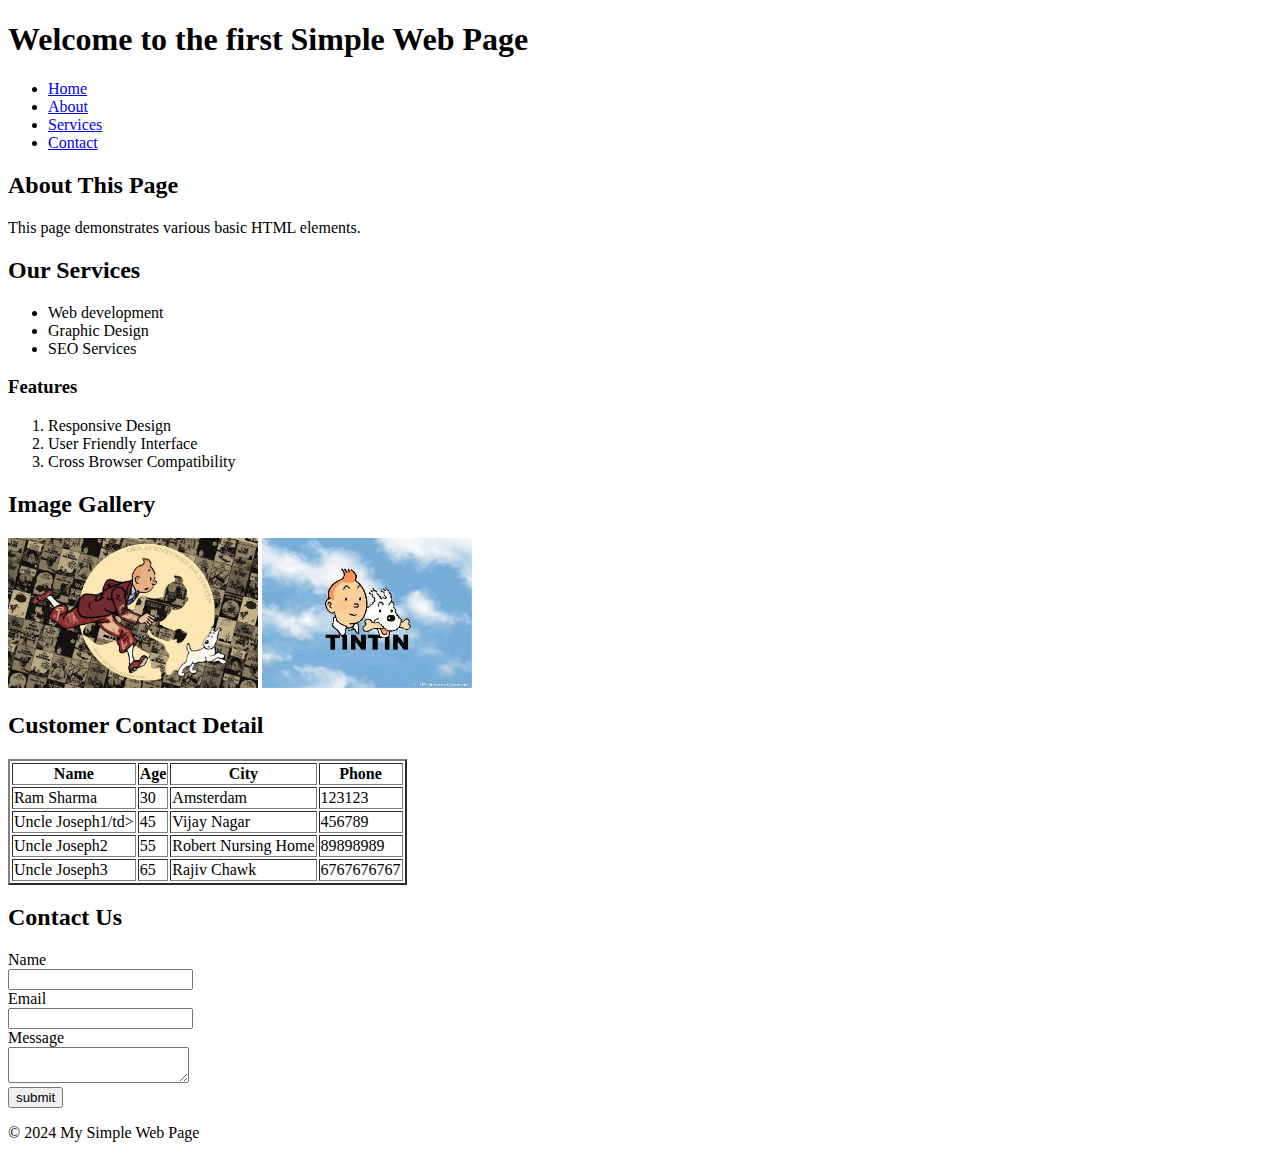
<file: index.html>
<!DOCTYPE html>
<html lang="en">
<head>
    <meta charset="UTF-8">
    <meta name="viewport" content="width=device-width, initial-scale=1.0">
    <title>Simple Webpage</title>
</head>
<body>
    <div class="heading">
    <h1>Welcome to the first Simple Web Page</h1>
    <nav>
        <ul>
            <li><a href="#">Home</a></li>
            <li><a href="#about">About</a></li>
            <li><a href="#services">Services</a></li>
            <li><a href="#contact">Contact</a></li>
        </ul>
    </nav>
</div>
    

<div id="about">
    <h2>About This Page</h2>
    <p>This page demonstrates various basic HTML elements.</p>
</div>

<div id="services">
    <h2>Our Services</h2>
    <ul>
        <li> Web development</li>
        <li>Graphic Design</li>
        <li>SEO Services</li>
    </ul>
</div>

<div class="features">
    <h3>Features</h3>
    <ol>
        <li> Responsive Design</li>
        <li>User Friendly Interface</li>
        <li>Cross Browser Compatibility</li>
    </ol>
</div>
<div class="image">
    <h2>Image Gallery</h2>
    <img src="img1.jpg" height="150px" alt="">
    <img src="img2.jpg" height="150px" alt="">
</div>

<div class="table">
    <h2>Customer Contact Detail</h2>
   <table border="2px">
    <tr>
        <th>Name</th>
        <th>Age</th>
        <th>City</th>
        <th>Phone</th>
    </tr>
    <tr>
        <td>Ram Sharma</td>
        <td>30</td>
        <td>Amsterdam</td>
        <td>123123</td>
    </tr>

    <tr>
        <td>Uncle Joseph1/td>
        <td>45</td>
        <td>Vijay Nagar</td>
        <td>456789</td>
    </tr>

    <tr>
        <td>Uncle Joseph2</td>
        <td>55</td>
        <td>Robert Nursing Home</td>
        <td>89898989</td>
    </tr>

    <tr>
        <td>Uncle Joseph3</td>
        <td>65</td>
        <td>Rajiv Chawk</td>
        <td>6767676767</td>
    </tr>

   </table>
</div>

<div id="contact">
    <h2>Contact Us</h2>
    <form>
        <label>Name</label>
        <br>
        <input type="text">
        <br>
        <label>Email</label>
        <br>
        <input type="email">
        <br>
        <label>Message</label>
        <br>
        <textarea row="5"></textarea>
        <br>
        <input type="submit" value="submit">
    </form>
</div>
<div class="footer"><p>&#169 2024 My Simple Web Page</p></div>
</body>
</html>
</file>
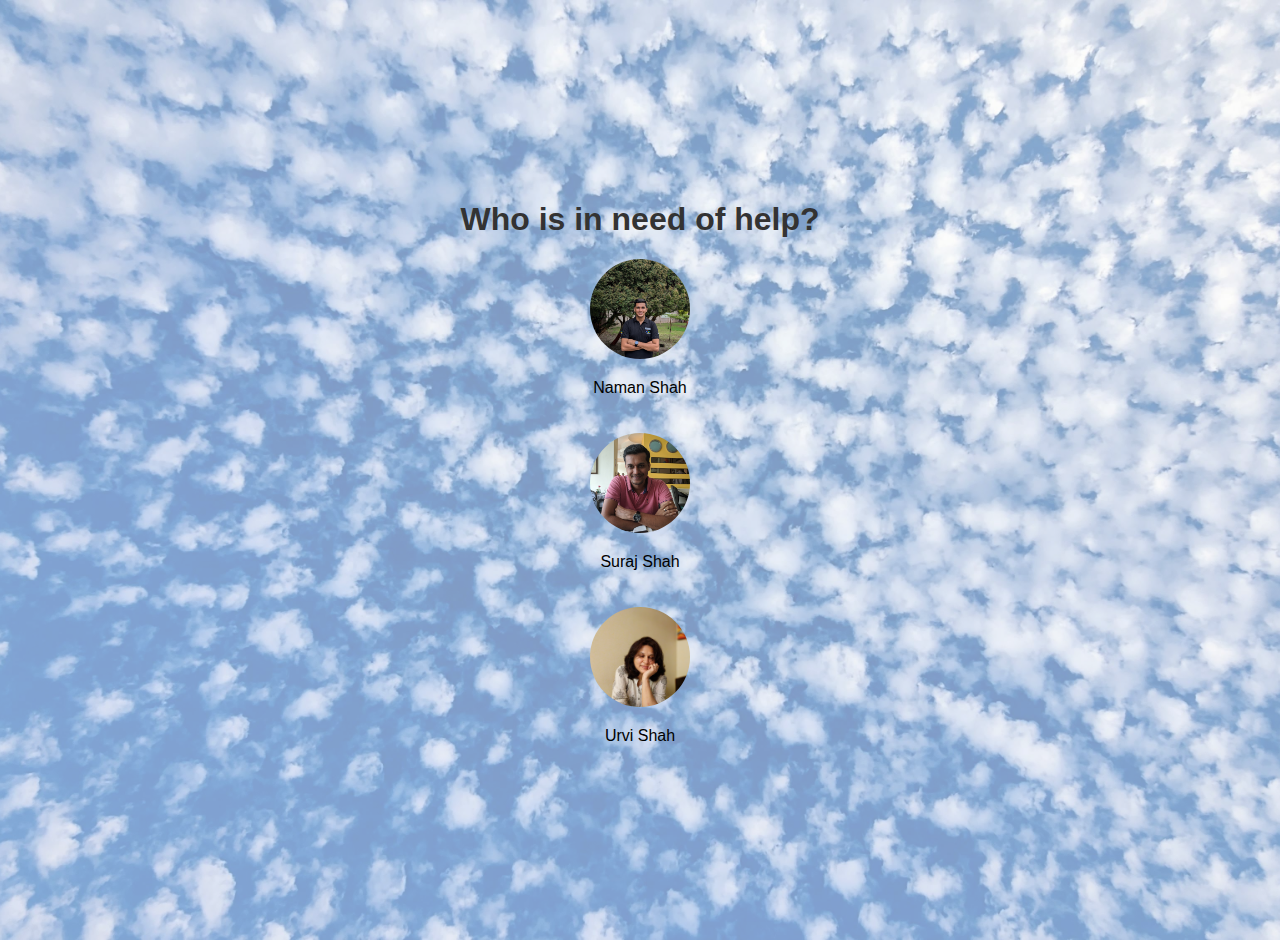
<file: Emergency Helmet Web/index.html>
<!DOCTYPE html>
<html lang="en">
<head>
    <meta charset="UTF-8">
    <meta name="viewport" content="width=device-width, initial-scale=1.0">
    <title>Emergency Help Website</title>
    <link rel="stylesheet" href="styles.css">
</head>
<body>
    
    <div class="container">
        <h1>Who is in need of help?</h1>
        <div class="profile-selection">
            <!-- User Profiles -->
            <div class="profile" onclick="showDetails('naman')">
                <img src="profile_photo.jpg" alt="Naman Shah">
                <p>Naman Shah</p>
            </div>
            <div class="profile" onclick="showDetails('father')">
                <img src="IMG_20190929_142126.jpg" alt="Father">
                <p>Suraj Shah</p>
            </div>
            <div class="profile" onclick="showDetails('thirdPerson')">
                <img src="IMG_20181117_234520.jpg" alt="Third Person">
                <p>Urvi Shah</p>
            </div>
        </div>

        <!-- Details Section (Hidden initially) -->
        <div id="detailsSection" class="details-section" style="display:none;">
            <!-- JavaScript will populate details here -->
        </div>
    </div>

    <script src="script.js"></script>
</body>
</html>
</file>
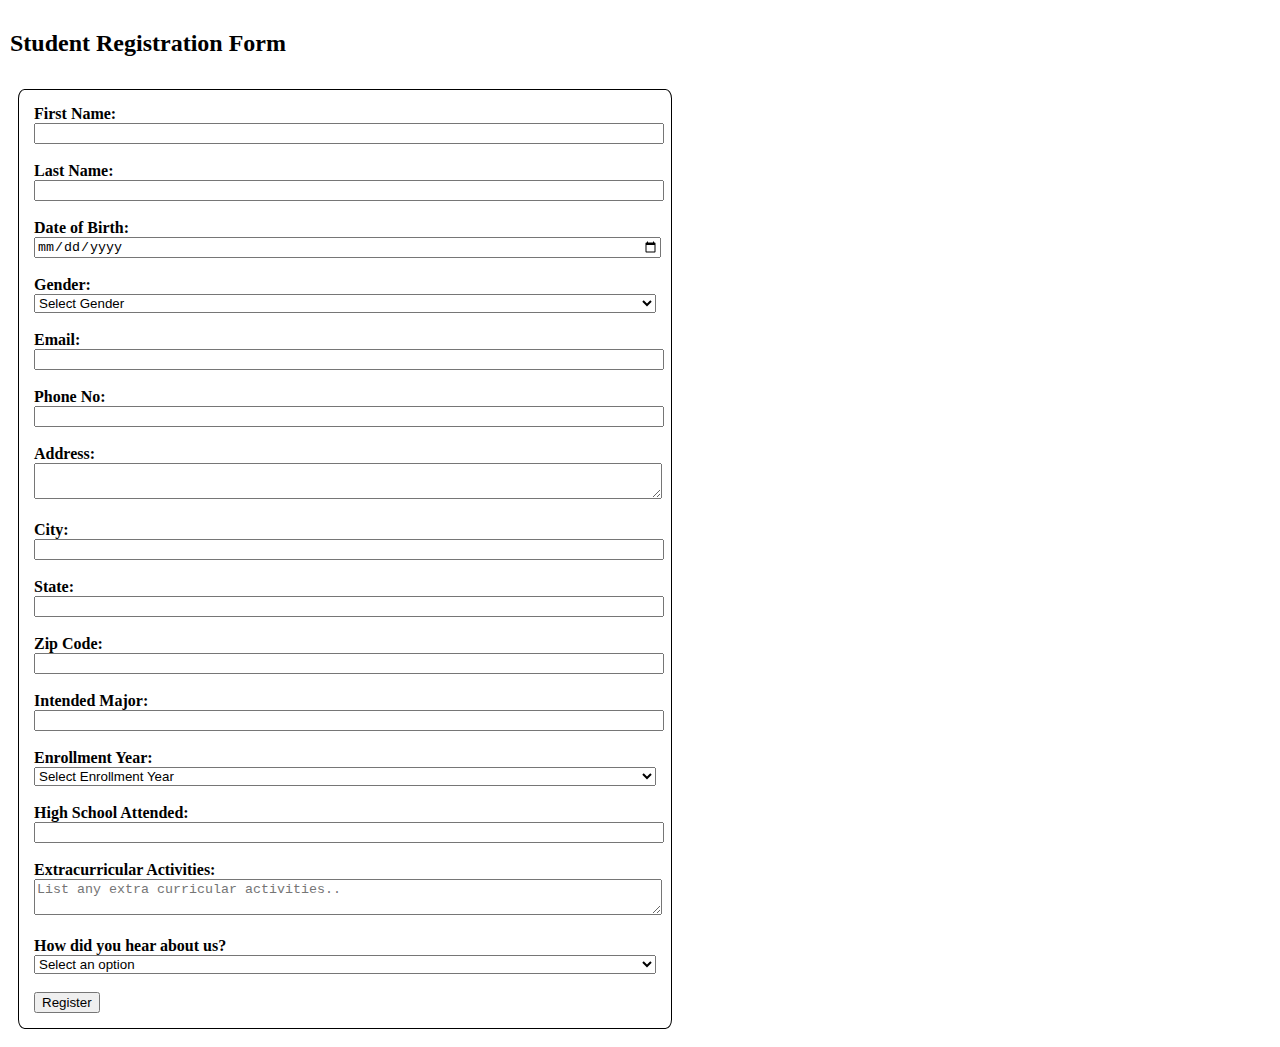
<file: form.html>
<!DOCTYPE html>
<html lang="en">
<head>
    <meta charset="UTF-8">
    <meta name="viewport" content="width=device-width, initial-scale=1.0">
    <title>Registration Form</title>
    <style>
        .body{
        padding:10px;
        border: 1px solid black;
            padding: 15px;
            width: 50%;
            align-items: center;
            border-radius:1%;
        }
        .header{
            padding:2px;
        }
        .outer{
        padding: 10px;
        }
        #name{
        width: 100%;}
      
        #Lastname, #extracirr, #add, #dob, #gender, #email, #phone, #add, #city, #state, #zipcode, #major, #year, #highSchool, #extra, #about{
            width: 100%;}
        
    </style>
</head>
<body>
    <div class="header">
        <h2>Student Registration Form</h2>
    </div>
    <div class="outer">
    <div class="body">
        <form action="form.php" method="post">
            <div>
                <label for="name"><b> First Name:</b></label><br>
                <input type="text" name="name" id="name" required><br><br>
            </div>
            <div>
                <label for="name"><b> Last Name:</b></label><br>
                <input type="text" name="Lastname" id="Lastname" required><br><br>
            </div>
            <div>
                <label for="date"><b> Date of Birth:</b></label><br>
                <input type="date" name="dob" id="dob" required><br><br>
            </div>
            <div>
                <label for="Gender"><b> Gender:</b></label><br>
                <select name="gender" id="gender" required>
                    <option value="">Select Gender</option>
                    <option value="male">Male</option>
                    <option value="female">Female</option>
                    <option value="other">Other</option>
                </select><br><br>
            </div>
            <div>
                <label for="email"><b>Email:</b></label><br>
                <input type="email" name="email" id="email" required><br><br>
            </div>
            <div>
                <label for="phone no."><b>Phone No:</b></label><br>
                <input type="number" name="dob" id="dob" required><br><br>
            </div>

            <div>
                <label for="add."><b>Address:</b></label><br>
                <textarea row="5" required id="add"></textarea><br><br>
            </div>
            <div>
                <label for="city"><b>City:</b></label><br>
                <input type="text" name="city" id="city" required><br><br>
            </div>
            <div>
                <label for="state"><b>State:</b></label><br>
                <input type="text" name="state" id="state" required><br><br>
            </div>
            <div>
                <label for="zip code"><b>Zip Code:</b></label><br>
                <input type="number" name="zipcode" id="zipcode" required><br><br>
            </div>
            <div>
                <label for="major"><b>Intended Major:</b></label><br>
                <input type="text" name="major" id="major" required><br><br>
            </div>
            <div>
                <label for="year"><b>Enrollment Year:</b></label><br>
                <select name="year" id="year" required>
                    <option value="">Select Enrollment Year</option>
                    <option value="2021">2021</option>
                    <option value="2022">2022</option>
                    <option value="2023">2023</option>
                    <option value="2024">2024</option>
                    <option value="2025">2025</option>
                </select>
                <br><br>
            </div>
            <div>
                <label for="highSchool"><b>High School Attended:</b></label><br>
                <input type="text" name="highSchool" id="highSchool" required><br><br>
            </div>

            <div>
                <label for="extra"><b>Extracurricular Activities:</b></label><br>
                <textarea row="8" placeholder="List any extra curricular activities.." required id="extracirr"></textarea><br><br>
            </div>

            <div>
                <label for="aboutus"><b>How did you hear about us?</b></label><br>
                <select name="about" id="about" required>
                    <option value="">Select an option</option>
                    <option value="social-media">Social Media</option>
                    <option value="Advertisment">Advertisment</option>
                    <option value="College">College</option>
                    <option value="Friends">Friends</option>
                    <option value="2025">2025</option>
                </select><br><br>
            </div>
            <div> <input type="submit" value="Register"></div>
            </form>
    </div>
</div>
</body>
</html>
</file>
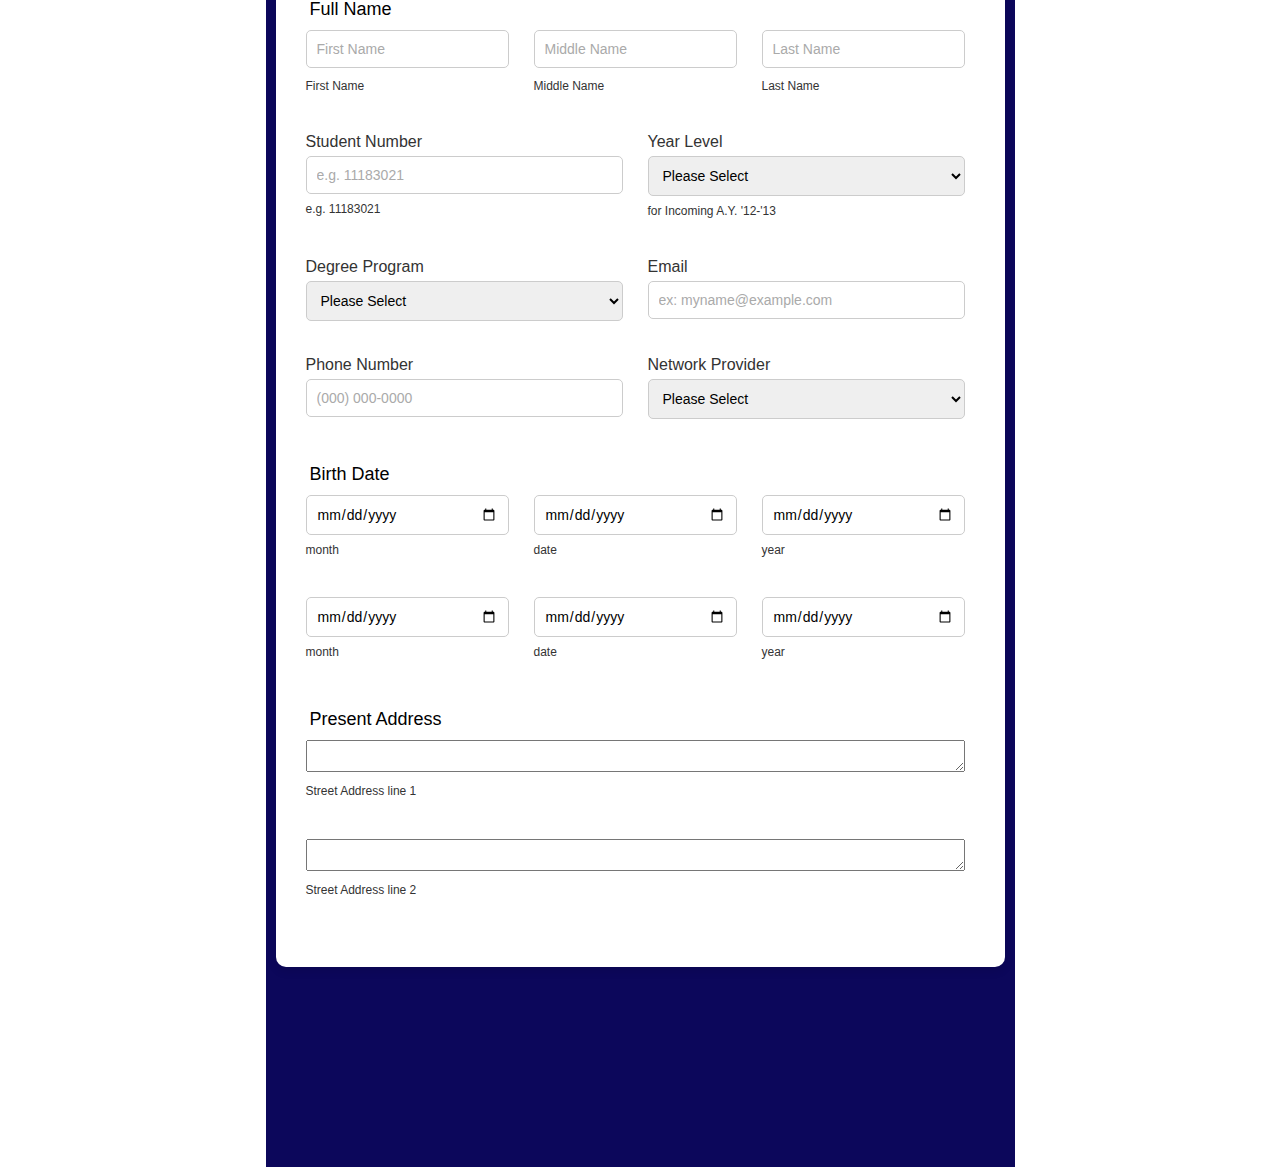
<file: form2.html>
<!DOCTYPE html>
<html lang="en">
<head>
    <meta charset="UTF-8">
    <meta name="viewport" content="width=device-width, initial-scale=1.0">
    <title>Student Registration Form</title>
   <style>
    * {
        box-sizing: border-box;
        margin: 0;
        padding: 0;
        font-family: 'Arial', sans-serif;
    }
    
    body {
        background-color: white;
        display: flex;
        justify-content: center;
        align-items: center;
        height: 100vh;
    }
    
    .form-container {
        background-color: #fff;
        padding: 30px;
        border-radius: 10px;
        box-shadow: 0 4px 10px rgba(0, 0, 0, 0.1);
        
    }
    
    h2 {
        text-align: center;
        margin-bottom: 20px;
        color: #333;
        text-align: left;
        font-weight: 100;
    }
    
    form fieldset {
        border: none;
    }
    
    legend {
        font-size: 16px;
        margin-bottom: 20px;
        font-weight: bold;
        color: #666;
    }
    
    .input-group {
        margin-bottom: 15px;
        flex: 1;
        padding-right: 10px;
    }
    
    .input-group label {
        display: block;
        margin-bottom: 5px;
        color: #333;
    }
    
    .input-group input,
    .input-group select {
        width: 100%;
        padding: 10px;
        border: 1px solid #ccc;
        border-radius: 5px;
        font-size: 14px;
    }
    
    .input-group input::placeholder {
        color: #aaa;
    }
    
    .input-group input:focus,
    .input-group select:focus {
        border-color: #888;
        outline: none;
    }
    
    .row {
        display: flex;
        justify-content: space-between;
        margin-bottom: 20px;
    }
    
    .row .input-group {
        flex: 1;
        margin-right: 15px;
    }
    
    .row .input-group:last-child {
        margin-right: 0;
    }

    .upper_box{
        background-color: rgb(12, 7, 91);
        margin-right: 10px;
        margin: 10px 10px 10px 10px;
        padding: 10px;
        padding-top: 100px;
        padding-right: 10px;
        padding-bottom: 200px;
    }

    .grey_box{
        background-color: rgb(202, 206, 208);
        margin-right: 10px;
        margin: 10px 10px 10px 10px;
        padding: 10px;
        padding-top: 10px;
        padding-right: 10px;
        padding-bottom: 10px;
        border-radius: 2%;
        font-weight: bolder;
        color:black;
        justify-content: center;
        align-items: center;
        align-content: center;
    }

    .headings{
        padding: 4px;
        padding-top: 10px;
        padding-right: 10px;
        padding-bottom: 10px;
        width: 100%;
        font-size: large;  
    }
    #first-name, #middle-name, #last-name{
       
        margin-bottom: 3px;
    } 
    .label{
    font-size: 12px;
    margin-top: 8px;
}
#present_address{
    width: 100%;}
    
    </style>
</head>
<body>
    <div class="upper_box">
    <div class="form-container">
        <center>
        <h2>STUDENT REGISTRATION FORM</h2>
    </center>
        <form>
            <fieldset>
                <div class="grey_box">
                <legend >Basic Information</legend>
                </div>

                
                    <div class="headings">
                    <p>Full Name</p>
                    </div>

                <div class="row">
                    <div class="input-group">
                        <input type="text" id="first-name" placeholder="First Name">
                        <label for="first-name" class="label"> First Name</label>
                    </div>

                    <div class="input-group">
                        
                        <input type="text" id="middle-name" placeholder="Middle Name">
                        <label for="middle-name" class="label">Middle Name</label>
                    </div>

                    <div class="input-group">
                        <input type="text" id="last-name" placeholder="Last Name" >
                        <label for="last-name" class="label">Last Name</label>
                    </div>
                </div>

                <div class="row">
                    <div class="input-group">
                        <label for="student-number">Student Number</label>
                        <input type="text" id="student-number" placeholder="e.g. 11183021">
                        <label for="studentNo" class="label">e.g. 11183021</label>
                    </div>

                    <div class="input-group">
                        <label for="year-level">Year Level</label>
                        <select id="year-level">
                            <option>Please Select</option>
                            <option>1st Year</option>
                            <option>2nd Year</option>
                            <option>3rd Year</option>
                            <option>4th Year</option>
                        </select>
                        <label for="year" class="label">for Incoming A.Y. '12-'13</label>
                    </div>
                </div>

                <div class="row">
                    <div class="input-group">
                        <label for="degree-program">Degree Program</label>
                        <select id="degree-program">
                            <option>Please Select</option>
                            <option>BS Computer Science</option>
                            <option>BS Information Technology</option>
                        </select>
                    </div>

                    <div class="input-group">
                        <label for="email">Email</label>
                        <input type="email" id="email" placeholder="ex: myname@example.com">
                    </div>
                </div>

                <div class="row">
                    <div class="input-group">
                        <label for="phone-number">Phone Number</label>
                        <input type="text" id="phone-number" placeholder="(000) 000-0000">
                    </div>

                    <div class="input-group">
                        <label for="network-provider">Network Provider</label>
                        <select id="network-provider">
                            <option>Please Select</option>
                            <option>Provider A</option>
                            <option>Provider B</option>
                        </select>
                    </div>

                    
                </div>

                <div class="headings">
                    <p>Birth Date</p>
                    </div>

                <div class="row">
                    <div class="input-group">
                        <input type="date" id="month" placeholder="Please select a month" value="Please select a month">
                        <label for="month" class="label"> month</label>
                    </div>

                    <div class="input-group">
                        
                        <input type="date" id="date" placeholder="Please select a day">
                        <label for="middle-name" class="label">date</label>
                    </div>

                    <div class="input-group">
                        <input type="date" id="year" placeholder="Please select a year" >
                        <label for="last-name" class="label">year</label>
                    </div>
                </div>

                <div class="row">
                    <div class="input-group">
                        <input type="date" id="month" placeholder="Please select a month" value="Please select a month">
                        <label for="month" class="label"> month</label>
                    </div>

                    <div class="input-group">
                        
                        <input type="date" id="date" placeholder="Please select a day">
                        <label for="middle-name" class="label">date</label>
                    </div>

                    <div class="input-group">
                        <input type="date" id="year" placeholder="Please select a year" >
                        <label for="last-name" class="label">year</label>
                    </div>
                </div>

               
                    <div class="headings">
                        <p>Present Address</p>
                        </div>
                        <div class="row">
                    <div class="input-group">
                        <textarea row ="8" id="present_address" ></textarea>
                        <label  class="label"> Street Address line 1</label>
                        <br><br>
                        <textarea row ="8" id="present_address" ></textarea>
                        <label  class="label"> Street Address line 2</label>
                    </div>
                    
                </div>
                
            </fieldset>
        </form>
    </div>
    </div>
</body>
</html>
</file>
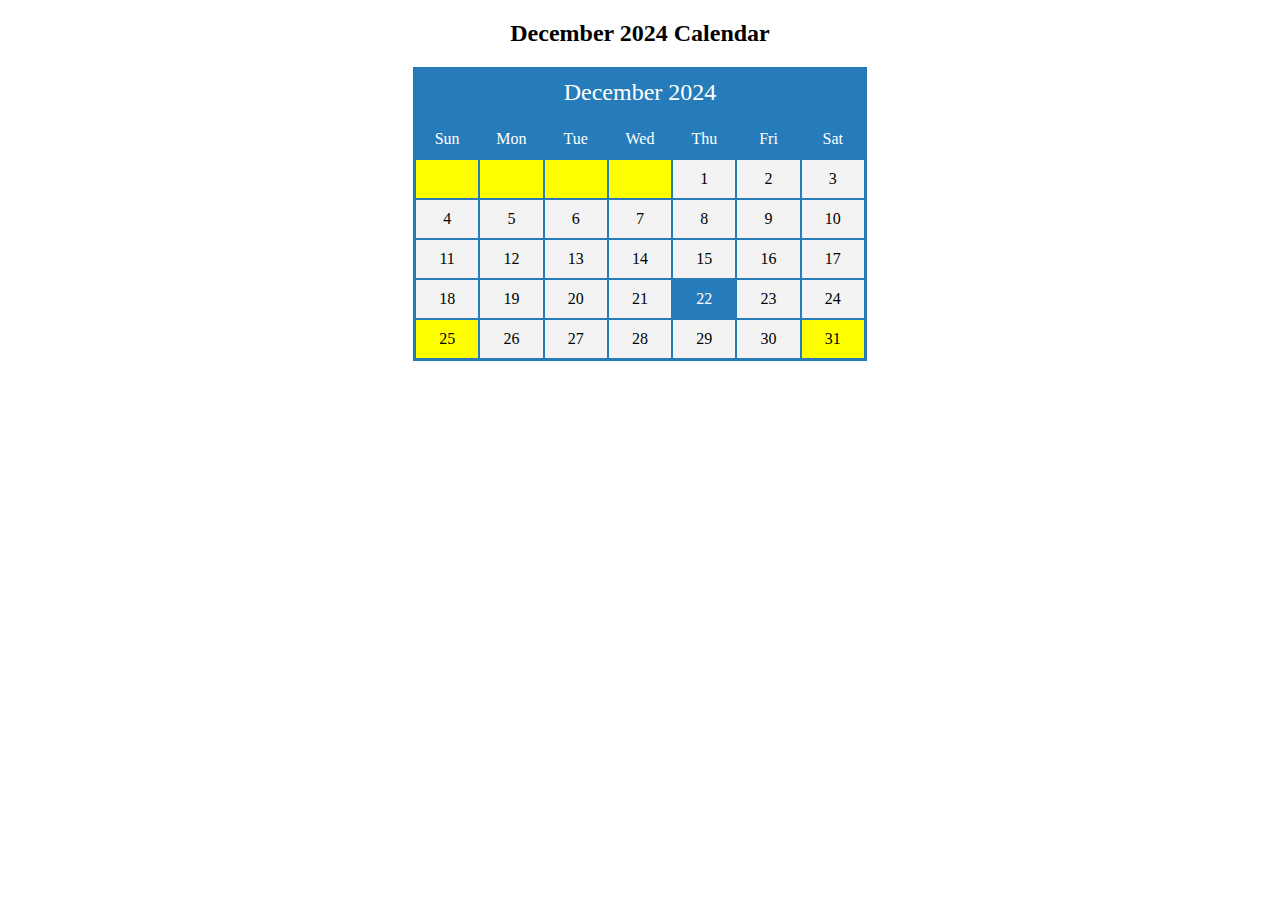
<file: index_using_div.html>
<!DOCTYPE html>
<html lang="en">
<head>
    <meta charset="UTF-8">
    <meta name="viewport" content="width=device-width, initial-scale=1.0">
    <title>Document</title>
    <style>
        
      .calendar {
        display: inline-block;
        border-collapse: collapse;
        width: 100%; 
        max-width: 450px;
        text-align: center;
        border: 2px solid #267cba;
      }
      
      .month {
        background-color: #267cba;
        color: white;
        padding: 10px;
        font-size: 24px;
        text-align: center;
        border-bottom: 2px solid #267cba; 
        box-sizing: border-box; 
            }
      
      .calendar-body {
        display: grid;
        grid-template-columns: repeat(7, 1fr);
        background-color: #f3f3f3;
        border-top: 1px solid #267cba;
      }
      
      .day-header {
        padding: 10px;
        color: white;
        background-color: #267cba;
        border: 1px solid #267cba; 
      }
      
      .day, .blank {
        padding: 10px;
        background-color: #f3f3f3;
        border: 1px solid #267cba; 
        box-sizing: border-box; 
      }
      
      .blank {
        background-color: yellow;
      }
      
      .day.heading {
        background-color: #267cba;
        color: white;
      }
      
    </style>
</head>
<body>
    <center>
    <div>
        <h2>December 2024 Calendar</h2>
    </div>
    <div class="calendar">
    
        <div class="month">December 2024</div>
        
        <div class="calendar-body">
          <div class="day-header">Sun</div>
          <div class="day-header">Mon</div>
          <div class="day-header">Tue</div>
          <div class="day-header">Wed</div>
          <div class="day-header">Thu</div>
          <div class="day-header">Fri</div>
          <div class="day-header">Sat</div>
          <div class="blank"></div>
          <div class="blank"></div>
          <div class="blank"></div>
          <div class="blank"></div>
          <div class="day">1</div>
          <div class="day">2</div>
          <div class="day">3</div>
          <div class="day">4</div>
          <div class="day">5</div>
          <div class="day">6</div>
          <div class="day">7</div>
          <div class="day">8</div>
          <div class="day">9</div>
          <div class="day">10</div>
          <div class="day">11</div>
          <div class="day">12</div>
          <div class="day">13</div>
          <div class="day">14</div>
          <div class="day">15</div>
          <div class="day">16</div>
          <div class="day">17</div>
          <div class="day">18</div>
          <div class="day">19</div>
          <div class="day">20</div>
          <div class="day">21</div>
          <div class="day heading">22</div>
          <div class="day">23</div>
          <div class="day">24</div>
          <div class="blank">25</div>
          <div class="day">26</div>
          <div class="day">27</div>
          <div class="day">28</div>
          <div class="day">29</div>
          <div class="day">30</div>
          <div class="blank">31</div>
        </div>
      </div>
    </center>

</body>
</html>
</file>
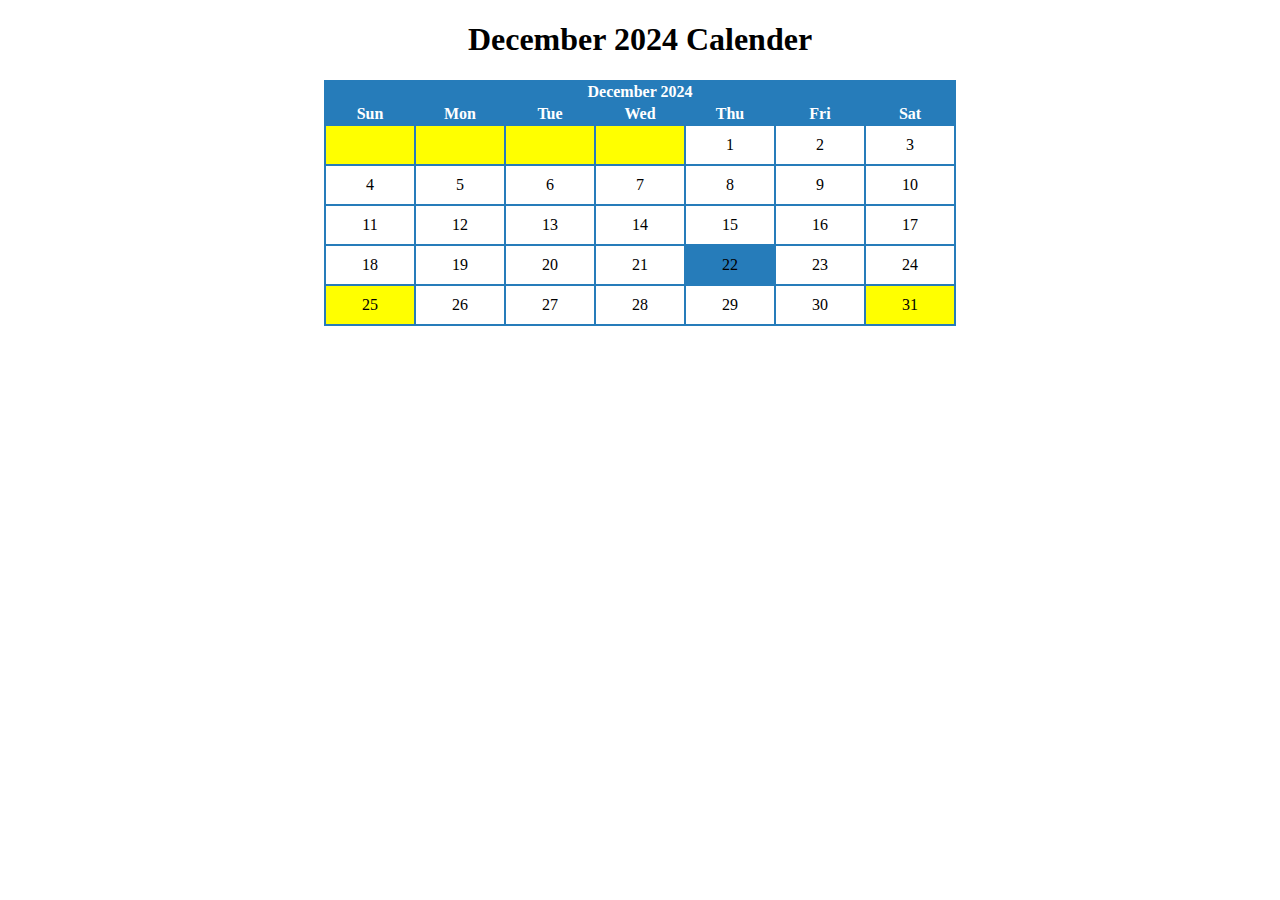
<file: index_using_table.html>
<!DOCTYPE html>
<html lang="en">
<head>
    <meta charset="UTF-8">
    <meta name="viewport" content="width=device-width, initial-scale=1.0">
    <title>Calender</title>
    <style>
        table{
            width: 50%;
            margin: 0 auto;
            border-collapse: collapse;
            border-color: #267cba;
            

        }
        td{
            border: 2px solid #267cba;
            padding: 10px;
            text-align: center;
        }
        th{
            background-color: #267cba;
            rowspan: 7;
            border: 2px solid #267cba;
            color: white;
            align: center;
        }
        .blank{
            background-color: yellow;
        }
        .header{
            background-color: #267cba;
            padding: 30px;
        }
    </style>
</head>
<body><center>
    <h1 align="center"><b>December 2024 Calender</b></h1>
    <table border="1px">
        <tr class="header"><th colspan="7">December 2024</th></tr>
        <tr collspan="7" >
            <th>Sun</th>
            <th>Mon</th>
            <th>Tue</th>
            <th>Wed</th>
            <th>Thu</th>
            <th>Fri</th>
            <th>Sat</th>
        </tr>
        <tr>
            <td class="blank"></td>
            <td class="blank"></td>
            <td class="blank"></td>
            <td class="blank"></td>
            <td>1</td>
            <td>2</td>
            <td>3</td>
        </tr>
        <tr>
            <td>4</td>
            <td>5</td>
            <td>6</td>
            <td>7</td>
            <td>8</td>
            <td>9</td>
            <td>10</td>
        </tr>
        <tr>
            <td>11</td>
            <td>12</td>
            <td>13</td>
            <td>14</td>
            <td>15</td>
            <td>16</td>
            <td>17</td>
        </tr>
        <tr>
            <td>18</td>
            <td>19</td>
            <td>20</td>
            <td>21</td>
            <td bgcolor="#267cba">22</td>
            <td>23</td>
            <td>24</td>
        </tr>
        <tr>
            <td class="blank">25</td>
            <td>26</td>
            <td>27</td>
            <td>28</td>
            <td>29</td>
            <td>30</td>
            <td class="blank">31</td>
        </tr>
    </table>
</center></body>
</html>
</file>
<file: Emergency Helmet Web/styles.css>
body, html {
    margin: 0;
    padding: 0;
    height: 100%;
    font-family: Arial, sans-serif;
}


.container {
    padding: 20px;
    text-align: center;
    min-height: 100vh;
    background-image: url('20231031_170933~2.jpg'); /* Replace with your image path */
    background-size: cover;
    background-position: center;
    position: relative;
    display: flex;
    flex-direction: column;
    justify-content: center;
    align-items: center;
}

.container::before {
    content: "";
    position: absolute;
    top: 0;
    left: 0;
    right: 0;
    bottom: 0;
    background-color: rgba(255, 255, 255, 0.5); /* 50% transparency */
    opacity: 1.9;
    z-index: 1;
}

h1, .profile-selection, #detailsSection {
    position: relative;
    z-index: 2; /* Position content above the overlay */
}

h1 {
    font-size: 2em;
    color: #333;
}

.profile-selection {
    display: flex;
    flex-direction: column;
    align-items: center;
    gap: 20px;
}

.profile {
    cursor: pointer;
    text-align: center;
}

.profile img {
    width: 100px;
    height: 100px;
    border-radius: 50%;
    object-fit: cover;
}

.details-section {
    margin-top: 20px;
    text-align: left;
    padding: 10px;
    background-color: rgba(255, 255, 255, 0.8); /* Optional background for detail section */
    border-radius: 8px;
}

button {
    margin-top: 20px;
    padding: 10px 20px;
    font-size: 1em;
    cursor: pointer;
}
</file>
